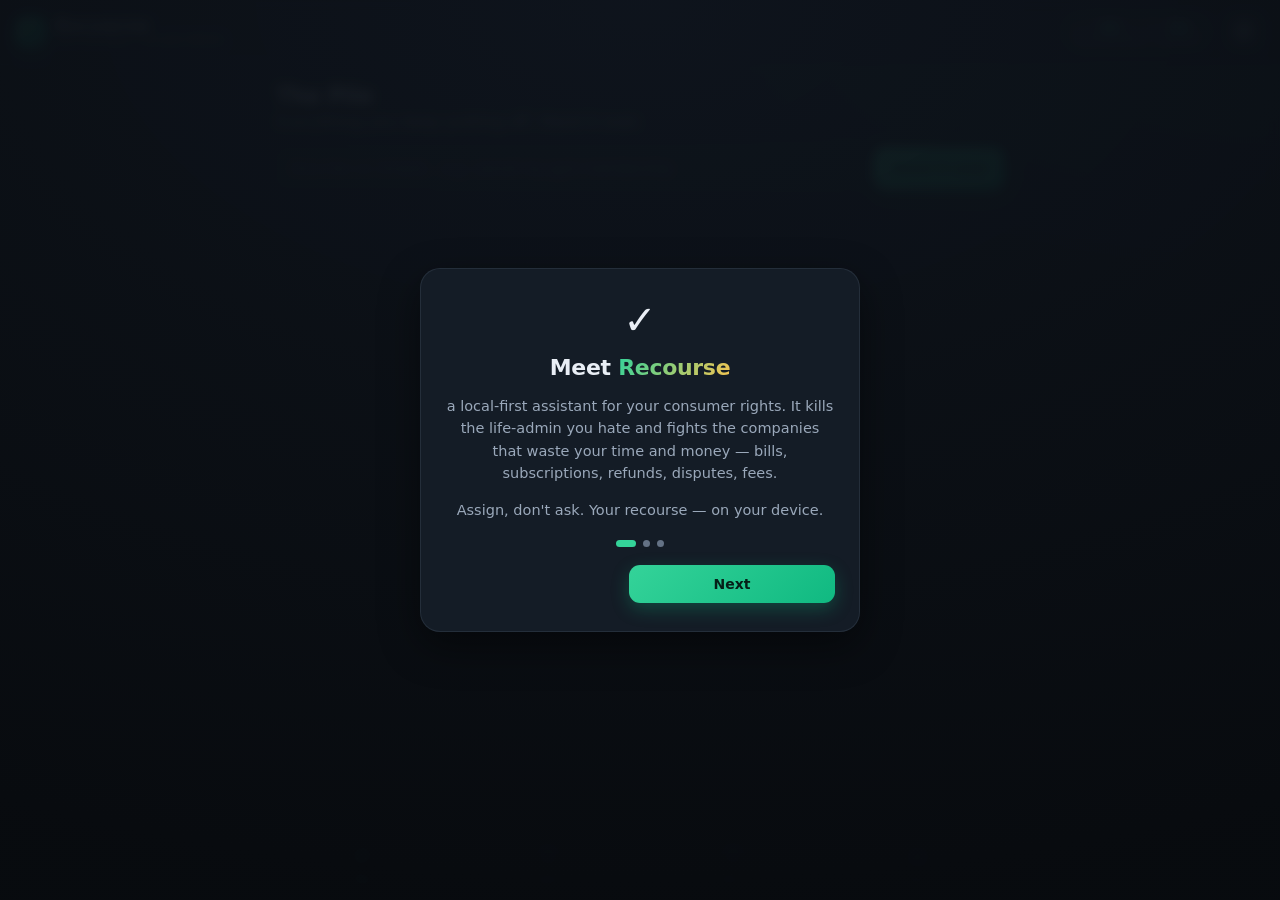
<file: index.html>
<!DOCTYPE html>
<html lang="en">
<head>
  <meta charset="UTF-8" />
  <meta name="viewport" content="width=device-width, initial-scale=1.0, viewport-fit=cover" />
  <meta name="theme-color" content="#0b0f14" />
  <meta name="description" content="Recourse — a local-first assistant for your consumer rights. It kills your life-admin and fights the institutions that waste your time and money. Your recourse — on your device." />
  <title>Recourse · Local-first consumer-rights assistant</title>
  <link rel="icon" href="assets/favicon.svg" />
  <link rel="apple-touch-icon" href="assets/icon-192.png" />
  <link rel="manifest" href="manifest.webmanifest" />
  <link rel="stylesheet" href="css/styles.css" />
</head>
<body data-view="pile">
  <!-- App bar -->
  <header class="appbar">
    <div class="brand">
      <span class="brand-mark" aria-hidden="true"></span>
      <div class="brand-txt">
        <strong>Recourse</strong>
        <small>Your recourse — on your device.</small>
      </div>
    </div>
    <div class="appbar-wins" id="appbarWins" title="Your all-time wins">
      <span class="aw-item"><b id="awMoney">$0</b><small>recovered</small></span>
      <span class="aw-sep"></span>
      <span class="aw-item"><b id="awTime">0h</b><small>saved</small></span>
    </div>
    <button id="settingsBtn" class="icon-btn" aria-label="Settings"><span data-icon="gear"></span></button>
  </header>

  <!-- Views -->
  <main class="views">
    <section id="view-pile" class="view" data-view="pile">
      <div class="view-head">
        <h1>The Pile</h1>
        <p class="muted">Everything you keep putting off. Hand it over.</p>
      </div>
      <div class="quick-add">
        <input id="quickInput" class="field" placeholder="Describe an errand… e.g. cancel my gym membership" />
        <button id="quickAdd" class="btn primary">Hand it over</button>
      </div>
      <div id="templateChips" class="chip-row" aria-label="Common fights"></div>
      <div id="approvalBar" class="approval-bar" hidden></div>
      <div id="pileList" class="card-list"></div>
      <p id="pileEmpty" class="empty-state">Your pile is clear. ✦ Add an errand or start a Fight.</p>
    </section>

    <section id="view-fight" class="view" data-view="fight" hidden>
      <div class="view-head">
        <h1>The Fight</h1>
        <p class="muted">Pick a target and a goal. Your agent builds the strategy and the letter.</p>
      </div>
      <div id="fightComposer" class="composer"></div>
      <div id="fightResult" class="fight-result" hidden></div>
    </section>

    <section id="view-wins" class="view" data-view="wins" hidden>
      <div class="view-head">
        <h1>Wins</h1>
        <p class="muted">Proof it's working. Share it.</p>
      </div>
      <div id="winsStats" class="stat-grid"></div>
      <div class="row-between"><h2 class="section-title">Recent wins</h2><button id="shareWins" class="btn ghost sm">Share a win card</button></div>
      <div id="winsList" class="card-list"></div>
      <p id="winsEmpty" class="empty-state">No wins yet. Resolve an errand to log your first win.</p>
    </section>

    <section id="view-vault" class="view" data-view="vault" hidden>
      <div class="view-head">
        <h1>The Vault</h1>
        <p class="muted">Context your agent uses to fight smarter. Stays on this device.</p>
      </div>
      <div class="quick-add">
        <input id="vaultLabel" class="field" placeholder="Label — e.g. Netflix account email" />
        <input id="vaultValue" class="field" placeholder="Value" />
        <button id="vaultAdd" class="btn primary">Save</button>
      </div>
      <div id="vaultList" class="card-list"></div>
      <p id="vaultEmpty" class="empty-state">Vault is empty. Add accounts, bills, or facts your agent should know.</p>
    </section>
  </main>

  <!-- Bottom dock -->
  <nav class="dock" aria-label="Sections">
    <button class="dock-tab is-active" data-view="pile"><span data-icon="pile"></span><span>Pile</span></button>
    <button class="dock-tab" data-view="fight"><span data-icon="fight"></span><span>Fight</span></button>
    <button class="dock-tab" data-view="wins"><span data-icon="trophy"></span><span>Wins</span></button>
    <button class="dock-tab" data-view="vault"><span data-icon="vault"></span><span>Vault</span></button>
  </nav>

  <div id="onboarding" class="overlay" hidden></div>
  <div id="settingsSheet" class="sheet" hidden></div>
  <div id="drawerHost"></div>
  <div id="modalHost"></div>
  <div id="toastHost" class="toast-host" aria-live="assertive"></div>

  <script type="module" src="js/app.js"></script>
</body>
</html>
</file>
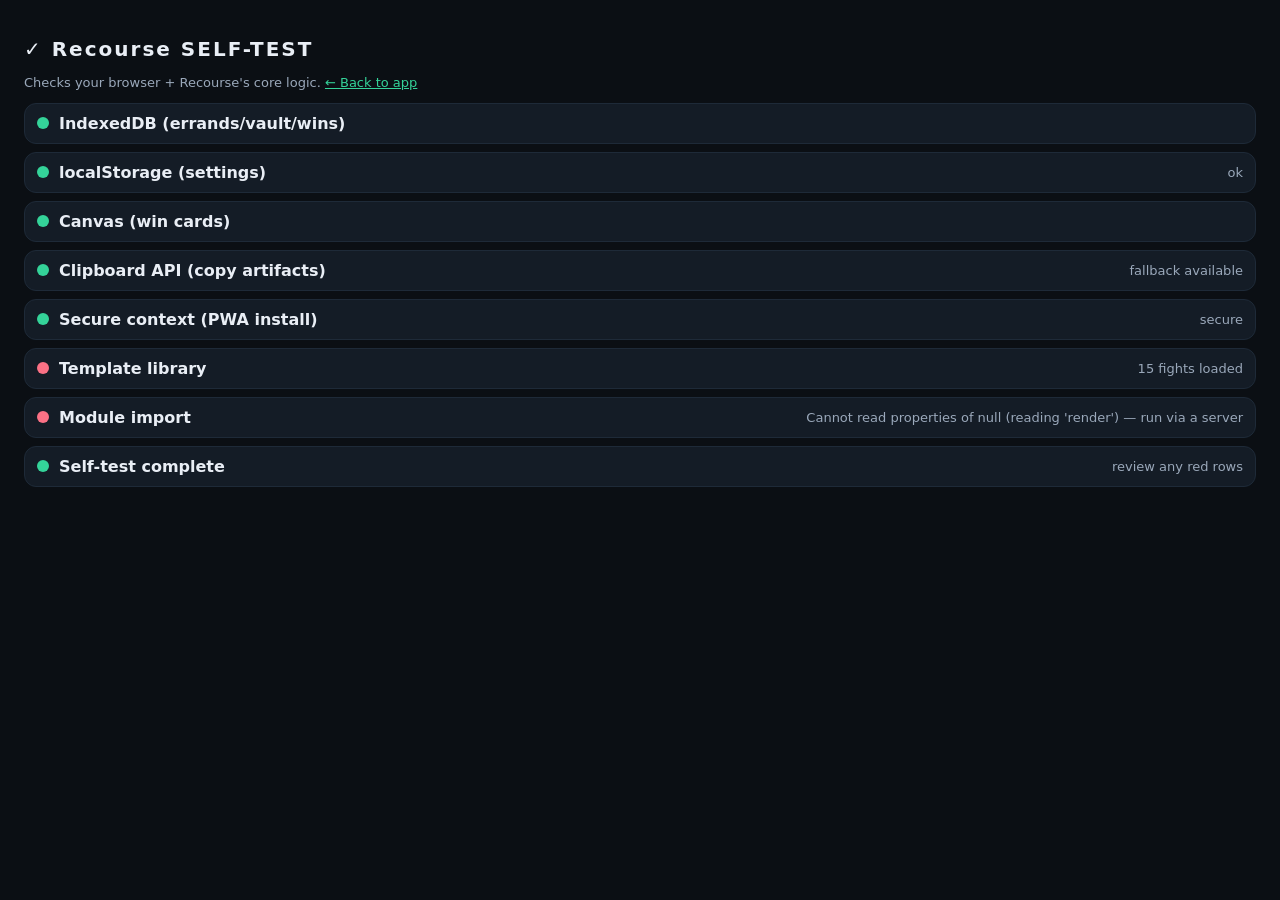
<file: test/selftest.html>
<!DOCTYPE html>
<html lang="en">
<head>
  <meta charset="UTF-8" /><meta name="viewport" content="width=device-width, initial-scale=1" />
  <title>Recourse · Self-Test</title>
  <style>
    body { font-family: system-ui, sans-serif; background: #0b0f14; color: #e9eef5; margin: 0; padding: 24px; }
    h1 { font-size: 20px; letter-spacing: 2px; }
    .row { display: flex; align-items: center; gap: 10px; padding: 10px 12px; border: 1px solid #1e2a38; border-radius: 12px; margin: 8px 0; background: #141c26; }
    .dot { width: 12px; height: 12px; border-radius: 50%; flex: 0 0 auto; }
    .ok { background: #34d399; } .bad { background: #fb7185; } .warn { background: #f5c451; }
    .name { font-weight: 600; } .detail { color: #9aa8ba; font-size: 13px; margin-left: auto; text-align: right; }
    a { color: #34d399; }
  </style>
</head>
<body>
  <h1>✓ Recourse SELF-TEST</h1>
  <p class="detail" style="text-align:left">Checks your browser + Recourse's core logic. <a href="../index.html">← Back to app</a></p>
  <div id="out"></div>
  <script type="module">
    const out = document.getElementById("out");
    const row = (n, s, d) => { const c = s === true ? "ok" : s === "warn" ? "warn" : "bad";
      const e = document.createElement("div"); e.className = "row";
      e.innerHTML = `<span class="dot ${c}"></span><span class="name">${n}</span><span class="detail">${d || ""}</span>`; out.append(e); };

    row("IndexedDB (errands/vault/wins)", typeof indexedDB !== "undefined", "");
    let ls = false; try { localStorage.setItem("__t", "1"); localStorage.removeItem("__t"); ls = true; } catch {}
    row("localStorage (settings)", ls, ls ? "ok" : "blocked");
    row("Canvas (win cards)", !!document.createElement("canvas").getContext, "");
    row("Clipboard API (copy artifacts)", !!(navigator.clipboard && navigator.clipboard.writeText) ? true : "warn", "fallback available");
    row("Secure context (PWA install)", window.isSecureContext ? true : "warn", window.isSecureContext ? "secure" : "use https to install");

    try {
      const { TEMPLATES, templateById } = await import("../js/templates.js");
      row("Template library", TEMPLATES.length === 12, `${TEMPLATES.length} fights loaded`);
      const art = templateById("cancel_sub").render({ name: "You", target: "Netflix", goal: "" });
      row("Artifact render", art.includes("Netflix"), `"${art.slice(0, 34)}…"`);
      const { classifyErrand } = await import("../js/providers.js");
      row("Errand routing", classifyErrand("cancel my gym") === "cancel_sub", "cancel my gym → cancel_sub");
      const { run } = await import("../js/agent.js");
      const { newErrand } = await import("../js/store.js");
      const e = newErrand({ templateId: "waive_fee", target: "Bank" });
      const r = await run(e, { settings: { provider: "offline", autonomy: "confirm" }, fast: true, onLog: () => {} });
      row("Agent run", !!r.errand.artifact && r.errand.status === "ready", `status: ${r.errand.status}`);
    } catch (err) { row("Module import", false, String(err.message || err) + " — run via a server"); }

    row("Self-test complete", true, "review any red rows");
  </script>
</body>
</html>
</file>
<file: css/styles.css>
/* ============================================================
   Recourse — Your AI Chief of Staff · Design System
   "Calm control room": slate + emerald + warm gold
   ============================================================ */
:root {
  --bg: #0b0f14;
  --bg-2: #0f151d;
  --surface: #141c26;
  --surface-2: #1a2431;
  --ink: #e9eef5;
  --ink-dim: #9aa8ba;
  --ink-faint: #647285;
  --emerald: #34d399;
  --emerald-deep: #10b981;
  --gold: #f5c451;
  --sky: #5aa9ff;
  --danger: #fb7185;
  --stroke: rgba(150, 172, 200, 0.12);
  --stroke-2: rgba(150, 172, 200, 0.22);
  --shadow: 0 14px 40px rgba(0, 0, 0, 0.45);
  --r-sm: 10px; --r-md: 14px; --r-lg: 20px; --r-pill: 999px;
  --font: -apple-system, BlinkMacSystemFont, "Segoe UI", Roboto, Inter, system-ui, sans-serif;
  --mono: "SF Mono", ui-monospace, "Cascadia Code", Menlo, Consolas, monospace;
  --dur: .22s;
  --safe-top: env(safe-area-inset-top, 0px);
  --safe-bottom: env(safe-area-inset-bottom, 0px);
}
* { box-sizing: border-box; }
html, body { margin: 0; height: 100%; }
body {
  font-family: var(--font); color: var(--ink); background: var(--bg);
  -webkit-font-smoothing: antialiased;
  background-image:
    radial-gradient(90% 60% at 100% 0%, rgba(52,211,153,0.06), transparent 60%),
    radial-gradient(80% 50% at 0% 100%, rgba(245,196,81,0.05), transparent 60%);
  display: flex; flex-direction: column; min-height: 100dvh;
}
button, input, select, textarea { font-family: inherit; color: inherit; }
:focus-visible { outline: 2px solid var(--emerald); outline-offset: 2px; }
h1 { font-size: 22px; margin: 0; letter-spacing: -0.3px; }
h2 { font-size: 16px; margin: 0; }
.muted { color: var(--ink-dim); } .small { font-size: 12.5px; }

/* ---------- App bar ---------- */
.appbar {
  position: sticky; top: 0; z-index: 20;
  display: flex; align-items: center; gap: 12px;
  padding: calc(12px + var(--safe-top)) 16px 12px;
  background: rgba(11,15,20,0.82); backdrop-filter: blur(14px); -webkit-backdrop-filter: blur(14px);
  border-bottom: 1px solid var(--stroke);
}
.brand { display: flex; align-items: center; gap: 10px; }
.brand-mark { width: 30px; height: 30px; border-radius: 9px; flex: 0 0 auto;
  background: linear-gradient(135deg, var(--emerald), var(--emerald-deep) 60%, #0e7a5f);
  box-shadow: 0 0 0 1px rgba(52,211,153,0.4), 0 6px 16px rgba(16,185,129,0.3);
  position: relative; }
.brand-mark::after { content: "✓"; position: absolute; inset: 0; display: grid; place-items: center; color: #052018; font-weight: 900; font-size: 17px; }
.brand-txt { display: flex; flex-direction: column; line-height: 1.05; }
.brand-txt strong { letter-spacing: 2px; font-size: 15px; }
.brand-txt small { color: var(--ink-faint); font-size: 10.5px; }

.appbar-wins { display: flex; align-items: center; gap: 10px; margin-left: auto;
  background: var(--surface); border: 1px solid var(--stroke); border-radius: var(--r-pill);
  padding: 6px 14px; }
.aw-item { display: flex; flex-direction: column; align-items: center; line-height: 1.05; }
.aw-item b { font-size: 14px; color: var(--emerald); }
.aw-item small { font-size: 9.5px; color: var(--ink-faint); text-transform: uppercase; letter-spacing: 0.5px; }
.aw-sep { width: 1px; height: 22px; background: var(--stroke-2); }

.icon-btn { display: inline-grid; place-items: center; width: 40px; height: 40px; border-radius: 11px;
  background: var(--surface); border: 1px solid var(--stroke); cursor: pointer; transition: var(--dur); color: var(--ink); }
.icon-btn:hover { background: var(--surface-2); border-color: var(--stroke-2); }
.icon-btn:active { transform: scale(0.94); }
.icon-btn svg { width: 20px; height: 20px; }

/* ---------- Views ---------- */
.views { flex: 1; overflow-y: auto; padding: 18px 16px calc(96px + var(--safe-bottom)); max-width: 760px; width: 100%; margin: 0 auto; }
.view { animation: fade .25s both; }
@keyframes fade { from { opacity: 0; transform: translateY(8px); } to { opacity: 1; transform: none; } }
.view-head { margin-bottom: 16px; }
.view-head p { margin: 4px 0 0; }
.section-title { font-size: 13px; text-transform: uppercase; letter-spacing: 1.2px; color: var(--ink-faint); }
.row-between { display: flex; align-items: center; justify-content: space-between; margin: 22px 0 10px; }

/* ---------- Quick add ---------- */
.quick-add { display: flex; gap: 8px; margin-bottom: 12px; }
.quick-add .field { flex: 1; }

.chip-row { display: flex; flex-wrap: wrap; gap: 8px; margin-bottom: 18px; }
.chip { padding: 8px 13px; border-radius: var(--r-pill); font-size: 13px; cursor: pointer; transition: var(--dur);
  background: var(--surface); border: 1px solid var(--stroke); color: var(--ink-dim); white-space: nowrap; }
.chip:hover { border-color: var(--emerald); color: var(--ink); transform: translateY(-1px); }
.chip .chip-ico { margin-right: 6px; opacity: 0.9; }

/* ---------- Cards / errands ---------- */
.card-list { display: flex; flex-direction: column; gap: 12px; }
.card {
  background: var(--surface); border: 1px solid var(--stroke); border-radius: var(--r-md);
  padding: 15px 16px; transition: var(--dur); cursor: pointer;
}
.card:hover { border-color: var(--stroke-2); transform: translateY(-1px); box-shadow: var(--shadow); }
.card .c-top { display: flex; align-items: center; gap: 10px; }
.card .c-title { font-weight: 650; font-size: 15px; }
.card .c-target { color: var(--ink-faint); font-size: 12.5px; }
.card .c-goal { color: var(--ink-dim); font-size: 13.5px; margin: 8px 0 0; line-height: 1.45; }
.card .c-foot { display: flex; align-items: center; gap: 10px; margin-top: 12px; flex-wrap: wrap; }

.pill { font-size: 11px; padding: 4px 10px; border-radius: var(--r-pill); font-weight: 600; letter-spacing: 0.3px;
  border: 1px solid transparent; white-space: nowrap; }
.pill.intake   { background: rgba(100,114,133,0.15); color: #b6c2d2; border-color: var(--stroke-2); }
.pill.drafting { background: rgba(90,169,255,0.14); color: #a8ccff; border-color: rgba(90,169,255,0.3); }
.pill.ready    { background: rgba(245,196,81,0.14); color: #f7d488; border-color: rgba(245,196,81,0.3); }
.pill.sent     { background: rgba(123,140,255,0.14); color: #c3ccff; border-color: rgba(123,140,255,0.3); }
.pill.waiting  { background: rgba(245,196,81,0.10); color: #e7c98d; border-color: rgba(245,196,81,0.22); }
.pill.resolved { background: rgba(52,211,153,0.16); color: #86efc4; border-color: rgba(52,211,153,0.35); }
.pill.dropped  { background: rgba(251,113,133,0.12); color: #ffb0bc; border-color: rgba(251,113,133,0.3); }
.pill-val { margin-left: auto; color: var(--emerald); font-weight: 700; font-size: 13px; }

/* ---------- Approval bar ---------- */
.approval-bar { display: flex; align-items: center; gap: 10px; margin-bottom: 14px;
  background: linear-gradient(180deg, rgba(245,196,81,0.12), rgba(245,196,81,0.04));
  border: 1px solid rgba(245,196,81,0.35); border-radius: var(--r-md); padding: 12px 14px; }
.approval-bar .ab-txt { font-size: 13.5px; color: #f7d488; }
.approval-bar .btn { margin-left: auto; }

/* ---------- Composer (Fight) ---------- */
.composer { display: flex; flex-direction: column; gap: 14px;
  background: var(--surface); border: 1px solid var(--stroke); border-radius: var(--r-lg); padding: 18px; }
.field-row { display: flex; flex-direction: column; gap: 6px; }
.field-row > label { font-size: 12.5px; color: var(--ink-dim); }
.field { width: 100%; padding: 12px 13px; border-radius: 11px; font-size: 14px;
  background: var(--bg-2); border: 1px solid var(--stroke); color: var(--ink); transition: var(--dur); }
.field:focus { border-color: var(--emerald); background: #0c1219; }
textarea.field { resize: vertical; min-height: 66px; line-height: 1.5; }
select.field { cursor: pointer; }

/* ---------- Fight result / artifact ---------- */
.fight-result { margin-top: 18px; display: flex; flex-direction: column; gap: 14px; animation: fade .3s both; }
.result-card { background: var(--surface); border: 1px solid var(--stroke); border-radius: var(--r-md); padding: 16px; }
.result-card h3 { margin: 0 0 10px; font-size: 14px; display: flex; align-items: center; gap: 8px; }
.ladder { display: flex; flex-direction: column; gap: 8px; }
.ladder-step { display: flex; gap: 10px; align-items: flex-start; font-size: 13.5px; color: var(--ink-dim); }
.ladder-step .ls-num { flex: 0 0 auto; width: 22px; height: 22px; border-radius: 50%; display: grid; place-items: center;
  background: var(--surface-2); border: 1px solid var(--stroke-2); font-size: 11px; color: var(--emerald); font-weight: 700; }
.artifact { font-family: var(--mono); font-size: 12.5px; line-height: 1.6; white-space: pre-wrap; color: #d3ddea;
  background: var(--bg-2); border: 1px solid var(--stroke); border-radius: 12px; padding: 14px; max-height: 340px; overflow-y: auto; }
.artifact-actions { display: flex; gap: 8px; margin-top: 10px; flex-wrap: wrap; }

/* ---------- Agent run log ---------- */
.agent-run { background: var(--bg-2); border: 1px solid var(--stroke); border-radius: 12px; padding: 12px 14px; }
.agent-run .ar-head { display: flex; align-items: center; gap: 8px; font-size: 13px; color: var(--emerald); margin-bottom: 8px; }
.agent-run .ar-dot { width: 8px; height: 8px; border-radius: 50%; background: var(--emerald); animation: blink 1s infinite; }
@keyframes blink { 50% { opacity: 0.25; } }
.ar-log { display: flex; flex-direction: column; gap: 6px; font-family: var(--mono); font-size: 12px; color: var(--ink-dim); }
.ar-log .ar-line { display: flex; gap: 8px; animation: fade .25s both; }
.ar-line .ok { color: var(--emerald); }

/* ---------- Wins ---------- */
.stat-grid { display: grid; grid-template-columns: repeat(2, 1fr); gap: 12px; }
.stat { background: var(--surface); border: 1px solid var(--stroke); border-radius: var(--r-md); padding: 16px; }
.stat .s-val { font-size: 26px; font-weight: 800; letter-spacing: -0.5px; }
.stat .s-val.money { color: var(--emerald); }
.stat .s-val.time { color: var(--gold); }
.stat .s-label { color: var(--ink-faint); font-size: 12px; margin-top: 2px; }
.win-card-item { display: flex; align-items: center; gap: 12px; }
.win-card-item .w-emoji { font-size: 22px; }
.win-card-item .w-val { margin-left: auto; color: var(--emerald); font-weight: 700; }

/* ---------- Buttons ---------- */
.btn { border: 1px solid var(--stroke-2); background: var(--surface-2); color: var(--ink);
  padding: 11px 16px; border-radius: 11px; font-size: 14px; font-weight: 600; cursor: pointer; transition: var(--dur); white-space: nowrap; }
.btn:hover { transform: translateY(-1px); border-color: var(--emerald); }
.btn:active { transform: scale(0.97); }
.btn.primary { background: linear-gradient(135deg, var(--emerald), var(--emerald-deep)); color: #052018; border: 0; box-shadow: 0 6px 18px rgba(16,185,129,0.28); }
.btn.gold { background: linear-gradient(135deg, var(--gold), #e0a93c); color: #2a1e05; border: 0; }
.btn.ghost { background: transparent; }
.btn.danger { border-color: rgba(251,113,133,0.4); color: var(--danger); }
.btn.sm { padding: 8px 12px; font-size: 12.5px; border-radius: 9px; }
.btn.full { width: 100%; }
.btn[disabled] { opacity: 0.5; cursor: not-allowed; }

/* ---------- Dock ---------- */
.dock { position: fixed; left: 0; right: 0; bottom: 0; z-index: 30;
  display: flex; justify-content: space-around; gap: 4px;
  padding: 8px 12px calc(8px + var(--safe-bottom)); max-width: 760px; margin: 0 auto;
  background: rgba(15,21,29,0.9); backdrop-filter: blur(16px); -webkit-backdrop-filter: blur(16px);
  border-top: 1px solid var(--stroke); }
.dock-tab { flex: 1; display: flex; flex-direction: column; align-items: center; gap: 3px;
  background: transparent; border: 0; cursor: pointer; color: var(--ink-faint); padding: 6px; border-radius: 10px;
  font-size: 11px; transition: var(--dur); }
.dock-tab svg { width: 22px; height: 22px; }
.dock-tab:hover { color: var(--ink-dim); }
.dock-tab.is-active { color: var(--emerald); }

/* ---------- Overlay / sheet / drawer / modal / toast ---------- */
.overlay { position: fixed; inset: 0; z-index: 60; display: grid; place-items: center; padding: 22px;
  background: radial-gradient(120% 100% at 50% 0%, rgba(15,21,29,0.94), rgba(8,11,15,0.98));
  backdrop-filter: blur(6px); }
.onb-card { width: min(440px,100%); background: var(--surface); border: 1px solid var(--stroke); border-radius: var(--r-lg);
  padding: 28px 24px; box-shadow: var(--shadow); text-align: center; animation: pop .25s both; }
@keyframes pop { from { opacity: 0; transform: translateY(16px) scale(.98); } to { opacity: 1; transform: none; } }
.onb-emoji { font-size: 40px; }
.onb-card h1 { margin: 12px 0 6px; }
.onb-card h1 .grad { background: linear-gradient(120deg,var(--emerald),var(--gold)); -webkit-background-clip: text; background-clip: text; -webkit-text-fill-color: transparent; }
.onb-card p { color: var(--ink-dim); line-height: 1.55; font-size: 14.5px; }
.onb-note { text-align: left; background: rgba(52,211,153,0.06); border: 1px solid rgba(52,211,153,0.2);
  border-radius: var(--r-md); padding: 12px 14px; margin: 14px 0; font-size: 13px; color: var(--ink-dim); }
.onb-note b { color: var(--emerald); }
.onb-dots { display: flex; gap: 7px; justify-content: center; margin: 18px 0; }
.onb-dots span { width: 7px; height: 7px; border-radius: 50%; background: var(--ink-faint); transition: var(--dur); }
.onb-dots span.on { background: var(--emerald); width: 20px; border-radius: var(--r-pill); }
.onb-actions { display: flex; gap: 10px; }

.sheet { position: fixed; inset: 0; z-index: 70; display: flex; align-items: flex-end; justify-content: center;
  background: rgba(4,6,9,0.6); backdrop-filter: blur(4px); }
.sheet-card { width: min(600px,100%); max-height: 88vh; overflow-y: auto; background: var(--bg-2);
  border: 1px solid var(--stroke); border-radius: var(--r-lg) var(--r-lg) 0 0; padding: 20px 20px calc(24px + var(--safe-bottom));
  box-shadow: var(--shadow); animation: up .25s both; }
@keyframes up { from { transform: translateY(24px); opacity: 0; } to { transform: none; opacity: 1; } }
.sheet-card h2 { margin: 4px 0 16px; font-size: 19px; }
.settings-group { display: flex; flex-direction: column; gap: 13px; margin-bottom: 18px; }
.settings-group > h3 { margin: 0; font-size: 12px; text-transform: uppercase; letter-spacing: 1.4px; color: var(--ink-faint); }
.hr { height: 1px; background: var(--stroke); border: 0; margin: 4px 0; }
.seg { display: flex; gap: 6px; background: var(--bg); border: 1px solid var(--stroke); border-radius: 12px; padding: 4px; }
.seg button { flex: 1; padding: 9px; border: 0; background: transparent; color: var(--ink-dim); border-radius: 9px; cursor: pointer; font-size: 12.5px; font-weight: 600; transition: var(--dur); }
.seg button.on { background: var(--surface-2); color: var(--emerald); box-shadow: inset 0 0 0 1px var(--stroke-2); }
.switch-row { display: flex; align-items: center; justify-content: space-between; gap: 12px; font-size: 14px; }

/* drawer (errand detail) */
.drawer-back { position: fixed; inset: 0; z-index: 65; background: rgba(4,6,9,0.6); backdrop-filter: blur(4px);
  display: flex; align-items: flex-end; justify-content: center; }
.drawer { width: min(640px,100%); max-height: 92vh; overflow-y: auto; background: var(--bg-2); border: 1px solid var(--stroke);
  border-radius: var(--r-lg) var(--r-lg) 0 0; padding: 18px 18px calc(24px + var(--safe-bottom)); animation: up .25s both; }
.drawer-head { display: flex; align-items: flex-start; gap: 10px; margin-bottom: 14px; }
.drawer-head h2 { font-size: 18px; }

.modal-back { position: fixed; inset: 0; z-index: 80; display: grid; place-items: center; padding: 20px;
  background: rgba(4,6,9,0.66); backdrop-filter: blur(5px); }
.modal-card { width: min(420px,100%); background: var(--bg-2); border: 1px solid var(--stroke); border-radius: var(--r-lg);
  padding: 22px; box-shadow: var(--shadow); animation: pop .25s both; }
.modal-card h3 { margin: 0 0 8px; } .modal-card p { color: var(--ink-dim); font-size: 14px; line-height: 1.5; }
.modal-actions { display: flex; gap: 10px; margin-top: 18px; } .modal-actions .btn { flex: 1; }

.toast-host { position: fixed; left: 0; right: 0; bottom: calc(88px + var(--safe-bottom)); z-index: 90;
  display: flex; flex-direction: column; align-items: center; gap: 8px; pointer-events: none; padding: 0 16px; }
.toast { pointer-events: auto; background: var(--surface-2); border: 1px solid var(--stroke-2); color: var(--ink);
  padding: 11px 16px; border-radius: 11px; font-size: 13.5px; box-shadow: var(--shadow); max-width: 92%; animation: up .25s both; }
.toast.ok { border-color: rgba(52,211,153,0.45); } .toast.err { border-color: rgba(251,113,133,0.45); }

.empty-state { text-align: center; color: var(--ink-faint); font-size: 14px; padding: 40px 10px; }
[hidden] { display: none !important; }

@media (max-width: 420px) {
  .appbar-wins { padding: 5px 10px; gap: 8px; }
  .aw-item b { font-size: 13px; }
  .stat-grid { grid-template-columns: 1fr 1fr; }
}
@media (prefers-reduced-motion: reduce) { *, *::before, *::after { animation-duration: .01ms !important; transition-duration: .06s !important; } }
</file>
